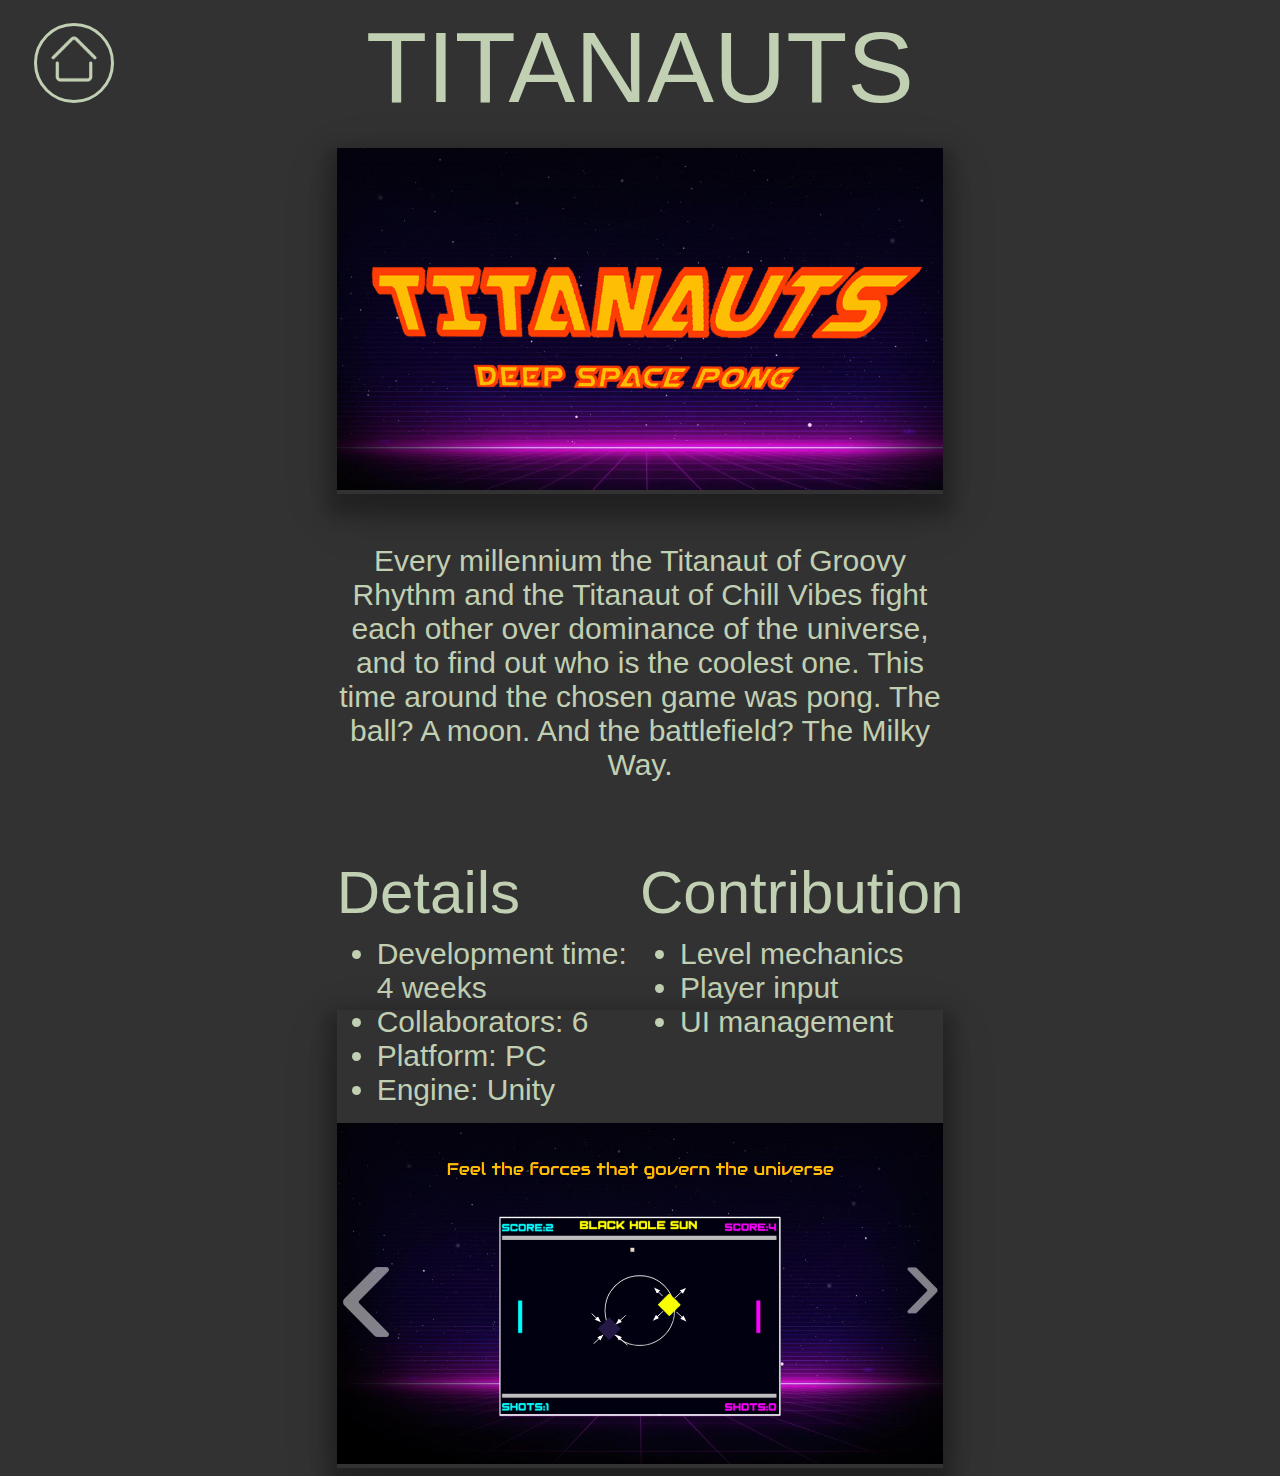
<file: Titanauts.html>
<!DOCTYPE html>
<html>
    <head>
        <meta name="viewport" content="with=device-width, initial-scale=1.0">
        <title>Portfolio</title>
        <link rel="stylesheet" type="text/css" href="projects_style.css">
        <style>
            li{
                font-family: Impact, Haettenschweiler, 'Arial Narrow Bold', sans-serif;
                color: rgb(193,207,179);
                font-size: 30px;
            }
        </style>
        <script type="text/javascript">
            var images = [], currentIndex = 0;
            images[0] = "images/Titanauts/image1.png"
            images[1] = "images/Titanauts/image2.png"

            var timer;

            function nextImage()
            {
                clearInterval(timer);
                currentIndex++;
                currentIndex %= images.length;
                document.getElementById("img").src = images[currentIndex];
                timer = setInterval(nextImage, 5000);
            }

            function previousImage()
            {
                clearInterval(timer);
                currentIndex--;
                if(currentIndex == -1)
                {
                    currentIndex = images.length-1;
                }
                document.getElementById("img").src = images[currentIndex];
                timer = setInterval(nextImage, 5000);
            }

            function setTimer() {
              timer = setInterval(nextImage, 5000);
          }
        </script>
    </head>
    <body onload="setTimer()"></body>
        <a href="index.html"><button type="button" class="home-button"><img src="images/homeIcon.png" style="width: 50px; height: 50px;"></button></a>
        <div class="name">
            <p class="project-name" style="font-size: 100px;">TITANAUTS</p>
        </div>
        <div class="content">
            <div class="banner">
                <img src="images/Titanauts/Presentation.png">
            </div>
            <div class="overview">
                <p><span style="font-size: 30px;"><br>Every millennium the Titanaut of Groovy Rhythm and the Titanaut of Chill Vibes fight each other over dominance of the universe, and to find out who is the coolest one.
                    This time around the chosen game was pong. The ball? A moon. And the battlefield? The Milky Way.</span></p>
            </div>
            <div style="width: 80%; margin:auto;">
                <div class="details">
                    <p style="font-size: 60px;">Details</p>
                        <ul style="margin-top: -50px;">
                            <li>Development time: 4 weeks</li>
                            <li>Collaborators: 6</li>
                            <li>Platform: PC</li>
                            <li>Engine: Unity</li>
                        </ul>
                </div>
                <div class="contribution">
                    <p style="font-size: 60px;">Contribution</p>
                        <ul style="margin-top: -50px;">
                            <li>Level mechanics</li>
                            <li>Player input</li>
                            <li>UI management</li>
                        </ul>
                </div>
            </div>
            <div class="gallery">
                <div class="left-arrow"><button class="scroll-image-button" onclick="previousImage()"><img src="images/arrow.png" ></button></div>
                <div class="right-arrow"><button class="scroll-image-button" onclick="nextImage()"><img src="images/arrow.png" style="transform: rotate(180deg);"></button></div>
                <img id="img" src="images/Titanauts/image1.png">
            </div>
        </div>
    </body>
</html>
</file>
<file: projects_style.css>
p{
    font-family: Impact, Haettenschweiler, 'Arial Narrow Bold', sans-serif;
    color: rgb(193,207,179);
 }

.name{
    height:100px;
    margin-top: -90px;
    text-align: center;
}

.trailer{
    margin: auto;
    margin-top: 5%;
    width: 80%;
    box-shadow: 0 12px 16px 10px rgba(0,0,0,0.24),0 17px 50px 0 rgba(0,0,0,0.19);
}

.home-button{
    background-color: transparent;
    position:absolute;
    margin-top:1%;
    margin-left: 2%;
    border: 3px solid rgb(193,207,179);;
    width: 80px;
    height: 80px;
    transition-duration: 500ms;
    font-size: 30px;
    border-radius: 50%;
    text-align: center;
}

.home-button:hover{
    transform:scale(1.1);
    box-shadow: 0 6px 6px rgba(0, 0, 0, 0.6);
}

.home-button:active{
    transform:scale(0.9);
    box-shadow: 0 6px 6px rgba(0, 0, 0, 0.6);
}



.content{
    display: block;
    max-width: 60%;
    margin: auto;
}

.banner
{
    margin: auto;
    margin-top: 5%;
    width: 80%;
    box-shadow: 0 12px 16px 10px rgba(0,0,0,0.24),0 17px 50px 0 rgba(0,0,0,0.19);
}

.overview{
    position: relative;
    text-align: center;
    width: 80%;
    margin: auto;
}

.details{
    position: relative;
    width:50%;
    float :left;
}
.contribution{
    position: relative;
    width:50%;
    float:right;
}

.gallery{
    position: relative;
    margin-left: auto;
    margin-right: auto;
    margin-top: 30%;
    width:80%;
    box-shadow: 0 12px 16px 10px rgba(0,0,0,0.24),0 17px 50px 0 rgba(0,0,0,0.19);
}

img{
    width: 100%;
    height: 100%;
}

.left-arrow{
    position: absolute;
    margin-top: 23.5%;
}

.right-arrow{
    margin-left: 93%;
    position: absolute;
    margin-top: 23.5%;

}

button{
    background: none;
    border: none;
}

.scroll-image-button{
    transition-duration: 500ms;
    opacity: 0.5; 
}

.scroll-image-button:hover{
    opacity: 1;
}

body{
    background-color: rgb(50,50,50);
}
</file>
